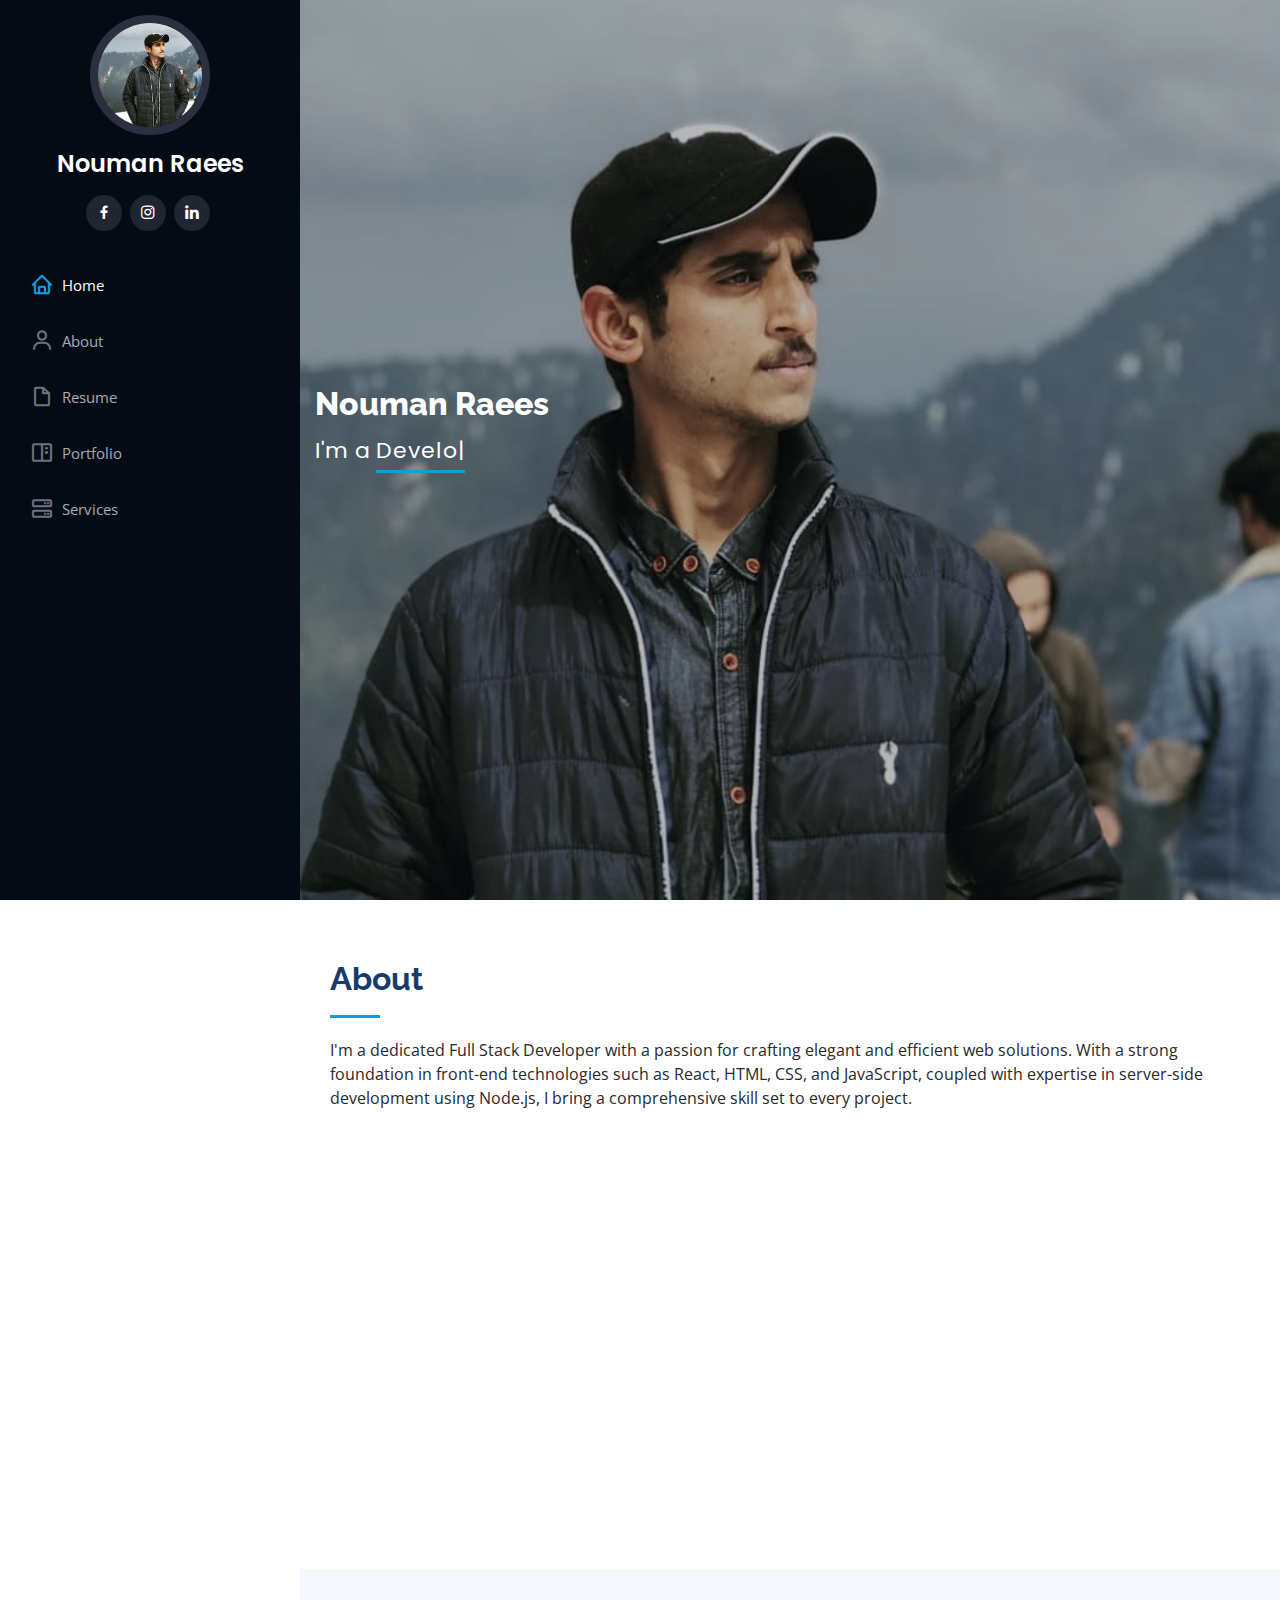
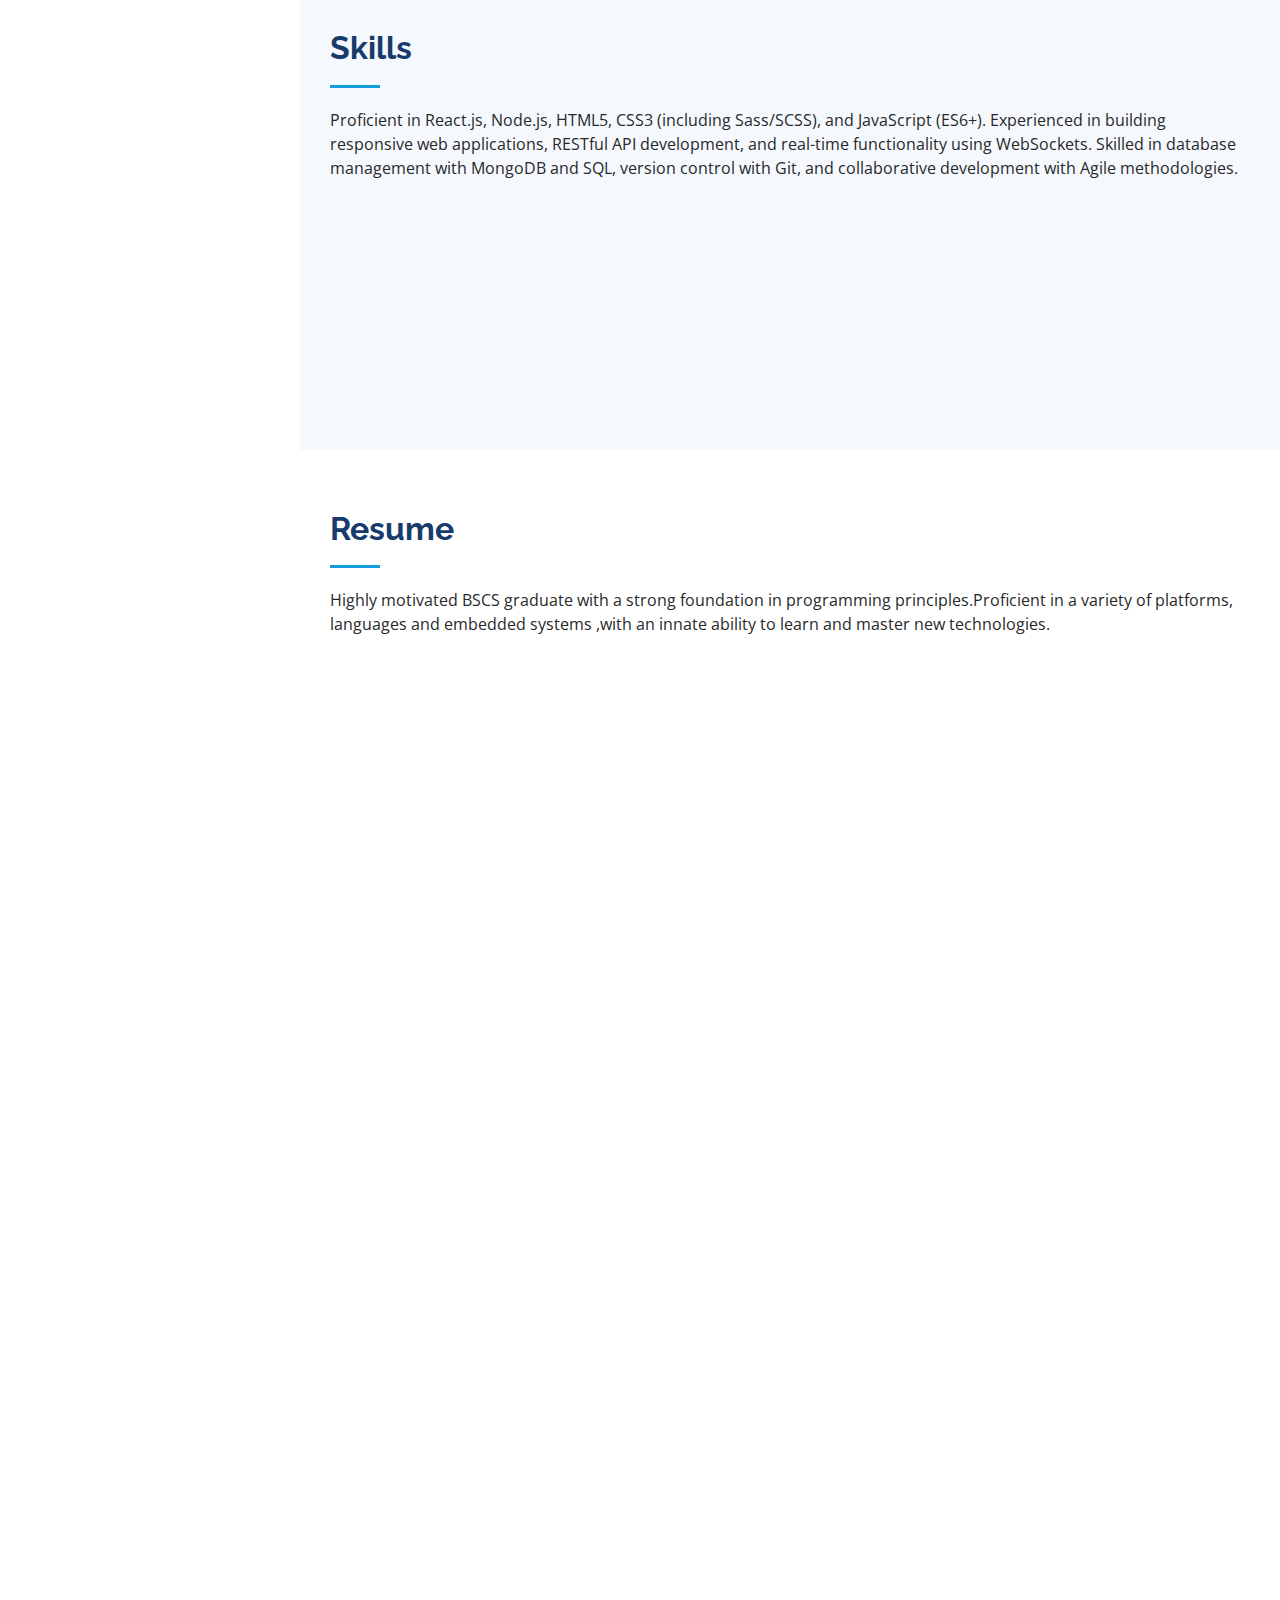
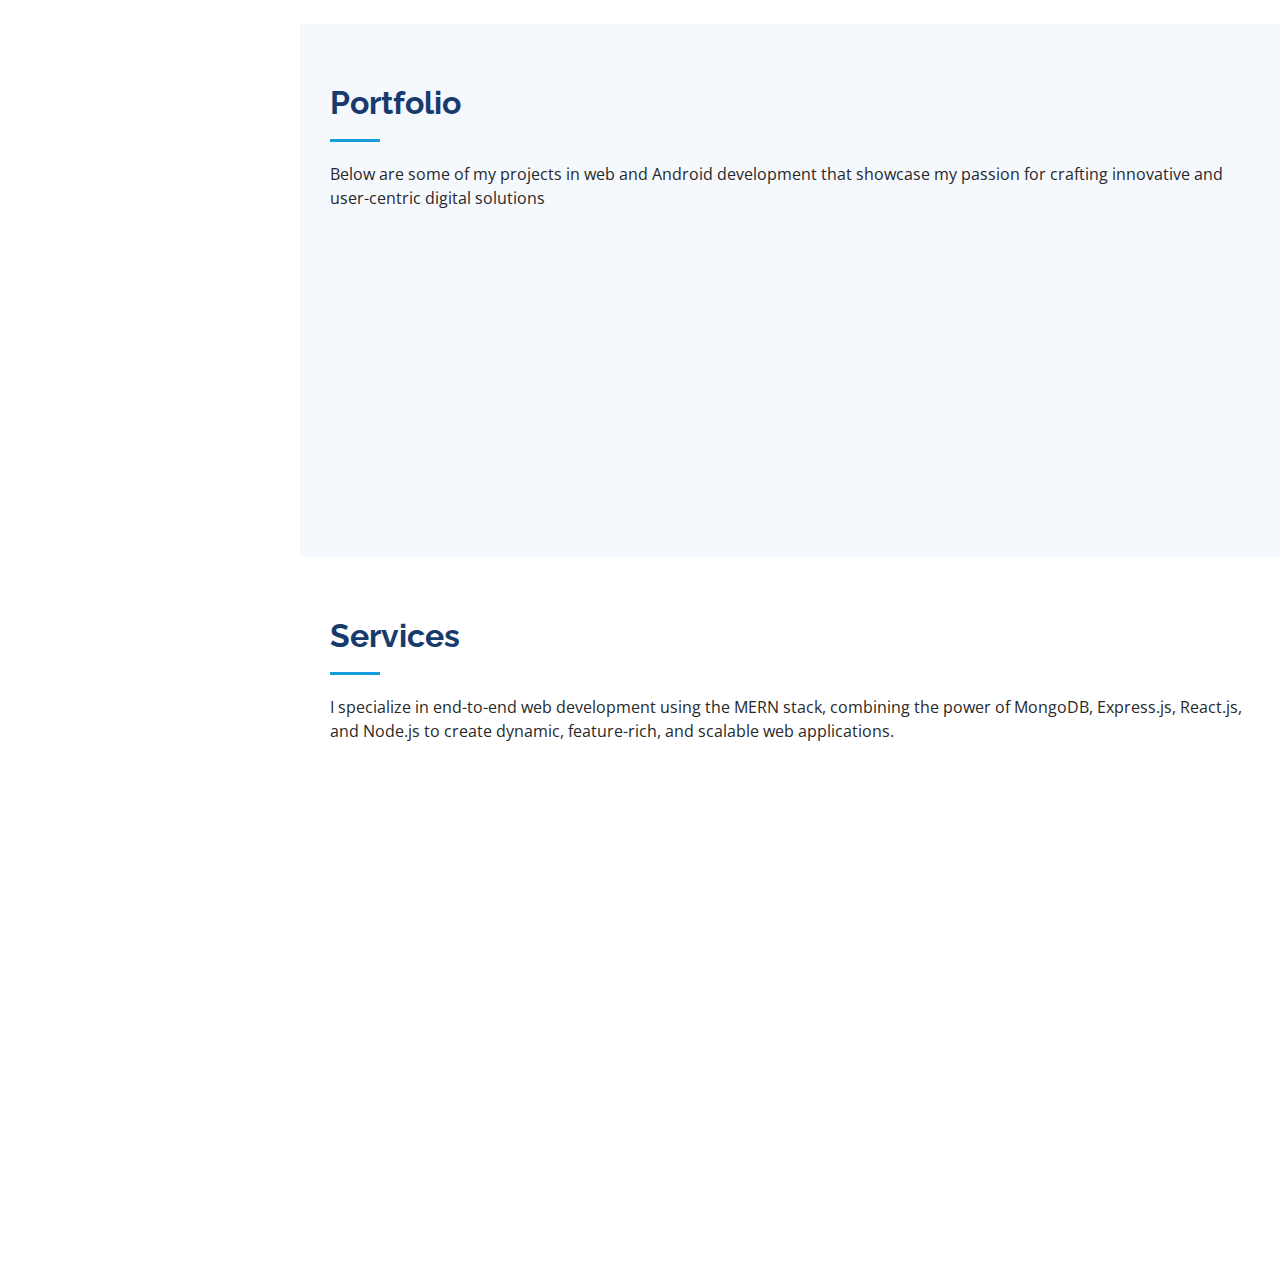
<file: index.html>
<!DOCTYPE html>
<html lang="en">

<head>
    <meta charset="utf-8">
    <meta content="width=device-width, initial-scale=1.0" name="viewport">

    <title>Nouman Raees</title>
    <meta content="" name="description">
    <meta content="" name="keywords">

    <!-- Favicons -->
    <link href="assets/img/favicon.png" rel="icon">
    <link href="assets/img/apple-touch-icon.png" rel="apple-touch-icon">

    <!-- Google Fonts -->
    <link href="https://fonts.googleapis.com/css?family=Open+Sans:300,300i,400,400i,600,600i,700,700i|Raleway:300,300i,400,400i,500,500i,600,600i,700,700i|Poppins:300,300i,400,400i,500,500i,600,600i,700,700i" rel="stylesheet">

    <!-- Vendor CSS Files -->
    <link href="assets/vendor/aos/aos.css" rel="stylesheet">
    <link href="assets/vendor/bootstrap/css/bootstrap.min.css" rel="stylesheet">
    <link href="assets/vendor/bootstrap-icons/bootstrap-icons.css" rel="stylesheet">
    <link href="assets/vendor/boxicons/css/boxicons.min.css" rel="stylesheet">
    <link href="assets/vendor/glightbox/css/glightbox.min.css" rel="stylesheet">
    <link href="assets/vendor/swiper/swiper-bundle.min.css" rel="stylesheet">

    <!-- Template Main CSS File -->
    <link href="assets/css/style.css" rel="stylesheet">

    <!-- =======================================================
  * Template Name: iPortfolio
  * Updated: Sep 18 2023 with Bootstrap v5.3.2
  * Template URL: https://bootstrapmade.com/iportfolio-bootstrap-portfolio-websites-template/
  * Author: BootstrapMade.com
  * License: https://bootstrapmade.com/license/
  ======================================================== -->
</head>

<body>

    <!-- ======= Mobile nav toggle button ======= -->
    <i class="bi bi-list mobile-nav-toggle d-xl-none"></i>

    <!-- ======= Header ======= -->
    <header id="header">
        <div class="d-flex flex-column">

            <div class="profile">
                <img src="assets/img/profile-img.jpg" alt="" class="img-fluid rounded-circle">
                <h1 class="text-light"><a href="index.html">Nouman Raees</a></h1>
                <div class="social-links mt-3 text-center">
                    <a href="https://www.facebook.com/profile.php?id=100007724088456" class="facebook"><i class="bx bxl-facebook"></i></a>
                    <a href="https://www.instagram.com/nouman__raees/" class="instagram"><i class="bx bxl-instagram"></i></a>
                    <a href="https://www.linkedin.com/in/nouman-raees-69334a185/" class="linkedin"><i class="bx bxl-linkedin"></i></a>
                </div>
            </div>

            <nav id="navbar" class="nav-menu navbar">
                <ul>
                    <li><a href="#hero" class="nav-link scrollto active"><i class="bx bx-home"></i> <span>Home</span></a></li>
                    <li><a href="#about" class="nav-link scrollto"><i class="bx bx-user"></i> <span>About</span></a></li>
                    <li><a href="#resume" class="nav-link scrollto"><i class="bx bx-file-blank"></i> <span>Resume</span></a></li>
                    <li><a href="#portfolio" class="nav-link scrollto"><i class="bx bx-book-content"></i> <span>Portfolio</span></a></li>
                    <li><a href="#services" class="nav-link scrollto"><i class="bx bx-server"></i> <span>Services</span></a></li>
                </ul>
            </nav>
            <!-- .nav-menu -->
        </div>
    </header>
    <!-- End Header -->

    <!-- ======= Hero Section ======= -->
    <section id="hero" class="d-flex flex-column justify-content-center align-items-center">
        <div class="hero-container" data-aos="fade-in">
            <h1>Nouman Raees</h1>
            <p>I'm a <span class="typed" data-typed-items=" Developer, Freelancer"></span></p>
        </div>
    </section>
    <!-- End Hero -->

    <main id="main">

        <!-- ======= About Section ======= -->
        <section id="about" class="about">
            <div class="container">

                <div class="section-title">
                    <h2>About</h2>
                    <p>I'm a dedicated Full Stack Developer with a passion for crafting elegant and efficient web solutions. With a strong foundation in front-end technologies such as React, HTML, CSS, and JavaScript, coupled with expertise in server-side
                        development using Node.js, I bring a comprehensive skill set to every project. </p>
                </div>

                <div class="row div-center">

                    <div class="col-lg-8 pt-4 pt-lg-0 content div-content" data-aos="fade-left">
                        <h3>Full stack web Developer.</h3>
                        <p class="fst-italic">
                            I'm here to turn your ideas into functional, user-friendly, and visually appealing web applications.
                        </p>
                        <div class="row">
                            <div class="col-lg-6">
                                <ul>
                                    <li><i class="bi bi-chevron-right"></i> <strong>Birthday:</strong> <span>24 August 1999</span></li>

                                    <li><i class="bi bi-chevron-right"></i> <strong>Phone:</strong> <span><a href = "tel:+923450226760">+923450226760</a></span></li>
                                    <li><i class="bi bi-chevron-right"></i> <strong>City:</strong> <span>Islamabad , PAKISTAN</span></li>
                                </ul>
                            </div>
                            <div class="col-lg-6">
                                <ul>
                                    <li><i class="bi bi-chevron-right"></i> <strong>Age:</strong> <span>24</span></li>
                                    <li><i class="bi bi-chevron-right"></i> <strong>Degree:</strong> <span>Bachelor</span></li>
                                    <li><i class="bi bi-chevron-right"></i> <strong>Email:</strong> <span><a href = "mailto:noumanraees901@gmail.com">noumanraees901@gmail.com</a></span></li>

                                </ul>
                            </div>
                        </div>
                        <p>
                            Ready to embark on your web development journey? Whether you need a full-scale web application, a dynamic website, or assistance with improving your existing project, I'm here to help. Contact me today, and together, we'll create web solutions that stand
                            out in the digital landscape.
                        </p>
                    </div>
                </div>

            </div>
        </section>
        <!-- End About Section -->



        <!-- ======= Skills Section ======= -->
        <section id="skills" class="skills section-bg">
            <div class="container">

                <div class="section-title">
                    <h2>Skills</h2>
                    <p>Proficient in React.js, Node.js, HTML5, CSS3 (including Sass/SCSS), and JavaScript (ES6+). Experienced in building responsive web applications, RESTful API development, and real-time functionality using WebSockets. Skilled in database
                        management with MongoDB and SQL, version control with Git, and collaborative development with Agile methodologies. </p>
                </div>

                <div class="row skills-content">

                    <div class="col-lg-6" data-aos="fade-up">

                        <div class="progress">
                            <span class="skill">HTML <i class="val">100%</i></span>
                            <div class="progress-bar-wrap">
                                <div class="progress-bar" role="progressbar" aria-valuenow="100" aria-valuemin="0" aria-valuemax="100"></div>
                            </div>
                        </div>

                        <div class="progress">
                            <span class="skill">CSS <i class="val">90%</i></span>
                            <div class="progress-bar-wrap">
                                <div class="progress-bar" role="progressbar" aria-valuenow="90" aria-valuemin="0" aria-valuemax="100"></div>
                            </div>
                        </div>

                        <div class="progress">
                            <span class="skill">JavaScript <i class="val">85%</i></span>
                            <div class="progress-bar-wrap">
                                <div class="progress-bar" role="progressbar" aria-valuenow="75" aria-valuemin="0" aria-valuemax="100"></div>
                            </div>
                        </div>

                    </div>

                    <div class="col-lg-6" data-aos="fade-up" data-aos-delay="100">

                        <div class="progress">
                            <span class="skill">React <i class="val">80%</i></span>
                            <div class="progress-bar-wrap">
                                <div class="progress-bar" role="progressbar" aria-valuenow="80" aria-valuemin="0" aria-valuemax="100"></div>
                            </div>
                        </div>

                        <div class="progress">
                            <span class="skill">Node.js <i class="val">90%</i></span>
                            <div class="progress-bar-wrap">
                                <div class="progress-bar" role="progressbar" aria-valuenow="90" aria-valuemin="0" aria-valuemax="100"></div>
                            </div>
                        </div>

                        <div class="progress">
                            <span class="skill">API's <i class="val">70%</i></span>
                            <div class="progress-bar-wrap">
                                <div class="progress-bar" role="progressbar" aria-valuenow="55" aria-valuemin="0" aria-valuemax="100"></div>
                            </div>
                        </div>

                    </div>

                </div>

            </div>
        </section>
        <!-- End Skills Section -->

        <!-- ======= Resume Section ======= -->
        <section id="resume" class="resume">
            <div class="container">

                <div class="section-title">
                    <h2>Resume</h2>
                    <p>Highly motivated BSCS graduate with a strong foundation in programming principles.Proficient in a variety of platforms, languages and embedded systems ,with an innate ability to learn and master new technologies.</p>
                </div>

                <div class="row">
                    <div class="col-lg-6" data-aos="fade-up">
                        <h3 class="resume-title">Sumary</h3>
                        <div class="resume-item pb-0">
                            <h4>Nouman Raees</h4>
                            <p><em>Innovative and deadline-driven full stack developer with 1+ years of experience designing and developing responsive websites</em></p>
                            <ul>
                                <li>Islamabad, Pakistan</li>
                                <li>(+92) 3450226760</li>
                                <li>noumanraees901@gmail.com</li>
                            </ul>
                        </div>

                        <h3 class="resume-title">Education</h3>
                        <div class="resume-item">
                            <h4>Bachelor of Science in Computer Science.</h4>
                            <h5>2018 - 2022</h5>
                            <p><em>Comsats University Islamabad</em></p>
                            <p>I successfully completed coursework in Data Structures (DS), Object-Oriented Programming (OOP), Programming Fundamentals (PF), Operating Systems (OS), Artificial Intelligence (AI) , Web Development. Additionally, I expanded
                                my knowledge and skills by undertaking specialized courses in Android application development.</p>
                        </div>
                        <h3 class="resume-title">Certifications</h3>

                        <div class="resume-item">
                            <h4>Certifications</h4>

                            <p>
                                <li><em><a href="https://www.coursera.org/account/accomplishments/certificate/UTB3EBQYLFMF">Advanced React</a></em></li>
                                <li><em><a href="https://www.coursera.org/account/accomplishments/verify/NU7VXTYHC9K9"> Server Side JS with Node.js</a></em></li>
                                <li><em><a href="https://www.coursera.org/account/accomplishments/certificate/PUHED9R4K8XQ"> Programming with JavaScript</a></em></li>

                            </p>

                        </div>
                    </div>
                    <div class="col-lg-6" data-aos="fade-up" data-aos-delay="100">
                        <h3 class="resume-title">Professional Experience</h3>
                        <div class="resume-item">
                            <h4>Mern Stack Trainee</h4>
                            <h5>Sept 2022- Feb 2023</h5>
                            <p><em>SkipQ </em></p>
                            <ul>
                                <li>Acquired expertise in coding patterns and best practices for code optimization, enhancing my ability to write efficient and maintainable code.</li>
                                <li>Gained a deep understanding of API development using Node.js, allowing me to build robust back-end systems that handle data seamlessly. </li>
                                <li>Mastered React for front-end development, enabling me to create dynamic and user-friendly web interfaces with ease.</li>
                                <li>Developed proficiency in integrating front-end and back-end components to create fully functional MERN stack applications, showcasing my ability to work on full-stack projects.</li>
                            </ul>
                        </div>
                        <div class="resume-item">
                            <h4>Android Developer </h4>
                            <h5>June 2021- Sept 2021</h5>
                            <p><em>Eziline Software House</em></p>
                            <ul>
                                <li>Assisted in optimizing app performance by implementing best practices in Java and Android development, contributing to improved user experiences and efficient resource utilization..</li>
                                <li>Participated in code reviews, debugging sessions, and unit testing to ensure the reliability and performance of mobile applications, enhancing my problem-solving and troubleshooting skills</li>
                            </ul>
                        </div>
                    </div>
                </div>

            </div>
        </section>
        <!-- End Resume Section -->

        <!-- ======= Portfolio Section ======= -->
        <section id="portfolio" class="portfolio section-bg">
            <div class="container">

                <div class="section-title">
                    <h2>Portfolio</h2>
                    <p>Below are some of my projects in web and Android development that showcase my passion for crafting innovative and user-centric digital solutions
                    </p>
                </div>

                <div class="row" data-aos="fade-up">
                    <div class="col-lg-12 d-flex justify-content-center">

                    </div>
                </div>

                <div class="row portfolio-container" data-aos="fade-up" data-aos-delay="100">

                    <div class="col-lg-4 col-md-6 portfolio-item filter-app">
                        <div class="portfolio-wrap">
                            <img src="assets/img/1a.jpeg" class="img-fluid" alt="">
                            <div class="portfolio-links">
                                <a href="assets/img/1a.jpeg" data-gallery="portfolioGallery" class="portfolio-lightbox" title="App 1"><i class="bx bx-plus"></i></a>
                                <a href="portfolio-details.html" title="More Details"><i class="bx bx-link"></i></a>
                            </div>
                        </div>
                    </div>

                    <div class="col-lg-4 col-md-6 portfolio-item filter-web">
                        <div class="portfolio-wrap">
                            <img src="assets/img/2a.jpeg" class="img-fluid" alt="">
                            <div class="portfolio-links">
                                <a href="assets/img/2a.jpeg" data-gallery="portfolioGallery" class="portfolio-lightbox" title="Web 3"><i class="bx bx-plus"></i></a>
                                <a href="portfolio-detail2.html" title="More Details"><i class="bx bx-link"></i></a>
                            </div>
                        </div>
                    </div>












                    <div class="col-lg-4 col-md-6 portfolio-item filter-web">


                    </div>

                </div>
        </section>
        <!-- End Portfolio Section -->

        <!-- ======= Services Section ======= -->
        <section id="services" class="services">
            <div class="container">

                <div class="section-title">
                    <h2>Services</h2>
                    <p>I specialize in end-to-end web development using the MERN stack, combining the power of MongoDB, Express.js, React.js, and Node.js to create dynamic, feature-rich, and scalable web applications.</p>
                </div>

                <div class="row">
                    <div class="col-lg-4 col-md-6 icon-box" data-aos="fade-up">
                        <div class="icon"><i class="bi bi-briefcase"></i></div>
                        <h4 class="title"><a href="">Front-End Development</a></h4>
                        <p class="description"> Crafting modern, responsive, and user-friendly interfaces using React.js. I ensure seamless user experiences and captivating designs that engage your audience.</p>
                    </div>
                    <div class="col-lg-4 col-md-6 icon-box" data-aos="fade-up" data-aos-delay="100">
                        <div class="icon"><i class="bi bi-card-checklist"></i></div>
                        <h4 class="title"><a href="">Back-End Development</a></h4>
                        <p class="description">Building robust server-side solutions with Node.js and Express.js. I develop RESTful APIs, implement authentication, and handle data management to support application's functionality.</p>
                    </div>
                    <div class="col-lg-4 col-md-6 icon-box" data-aos="fade-up" data-aos-delay="200">
                        <div class="icon"><i class="bi bi-bar-chart"></i></div>
                        <h4 class="title"><a href="">API Integration</a></h4>
                        <p class="description">Connecting web application to external APIs or third-party services for extended functionality and real-time data exchange.</p>
                    </div>
                    <div class="col-lg-4 col-md-6 icon-box" data-aos="fade-up" data-aos-delay="300">
                        <div class="icon"><i class="bi bi-binoculars"></i></div>
                        <h4 class="title"><a href="">Performance Optimization</a></h4>
                        <p class="description">Employing industry best practices to optimize web application for speed, responsiveness, and scalability.</p>
                    </div>
                    <div class="col-lg-4 col-md-6 icon-box" data-aos="fade-up" data-aos-delay="400">
                        <div class="icon"><i class="bi bi-brightness-high"></i></div>
                        <h4 class="title"><a href="">Testing and Debugging</a></h4>
                        <p class="description">Rigorous testing, debugging, and quality assurance to deliver error-free and reliable applications.</p>
                    </div>
                    <div class="col-lg-4 col-md-6 icon-box" data-aos="fade-up" data-aos-delay="500">
                        <div class="icon"><i class="bi bi-calendar4-week"></i></div>
                        <h4 class="title"><a href="">Deployment and Hosting</a></h4>
                        <p class="description">Preparing your application for deployment and assisting in choosing the right hosting solution to ensure a seamless online presence.

                        </p>
                    </div>
                </div>

            </div>
        </section>
        <!-- End Services Section -->


        <!-- End Testimonials Section -->



    </main>
    <!-- End #main -->

    <!-- ======= Footer ======= 
    <footer id="footer">
        <div class="container">
            <div class="copyright">
                &copy; Copyright <strong><span>iPortfolio</span></strong>
            </div>
            <div class="credits">
                 All the links in the footer should remain intact. 
                 You can delete the links only if you purchased the pro version. 
                 Licensing information: https://bootstrapmade.com/license/ 
                 Purchase the pro version with working PHP/AJAX contact form: https://bootstrapmade.com/iportfolio-bootstrap-portfolio-websites-template/ 
                Designed by <a href="https://bootstrapmade.com/">BootstrapMade</a>
            </div>
        </div>
    </footer>-->
    <!-- End  Footer -->

    <a href="#" class="back-to-top d-flex align-items-center justify-content-center"><i class="bi bi-arrow-up-short"></i></a>

    <!-- Vendor JS Files -->
    <script src="assets/vendor/purecounter/purecounter_vanilla.js"></script>
    <script src="assets/vendor/aos/aos.js"></script>
    <script src="assets/vendor/bootstrap/js/bootstrap.bundle.min.js"></script>
    <script src="assets/vendor/glightbox/js/glightbox.min.js"></script>
    <script src="assets/vendor/isotope-layout/isotope.pkgd.min.js"></script>
    <script src="assets/vendor/swiper/swiper-bundle.min.js"></script>
    <script src="assets/vendor/typed.js/typed.umd.js"></script>
    <script src="assets/vendor/waypoints/noframework.waypoints.js"></script>
    <script src="assets/vendor/php-email-form/validate.js"></script>

    <!-- Template Main JS File -->
    <script src="assets/js/main.js"></script>

</body>

</html>
</file>
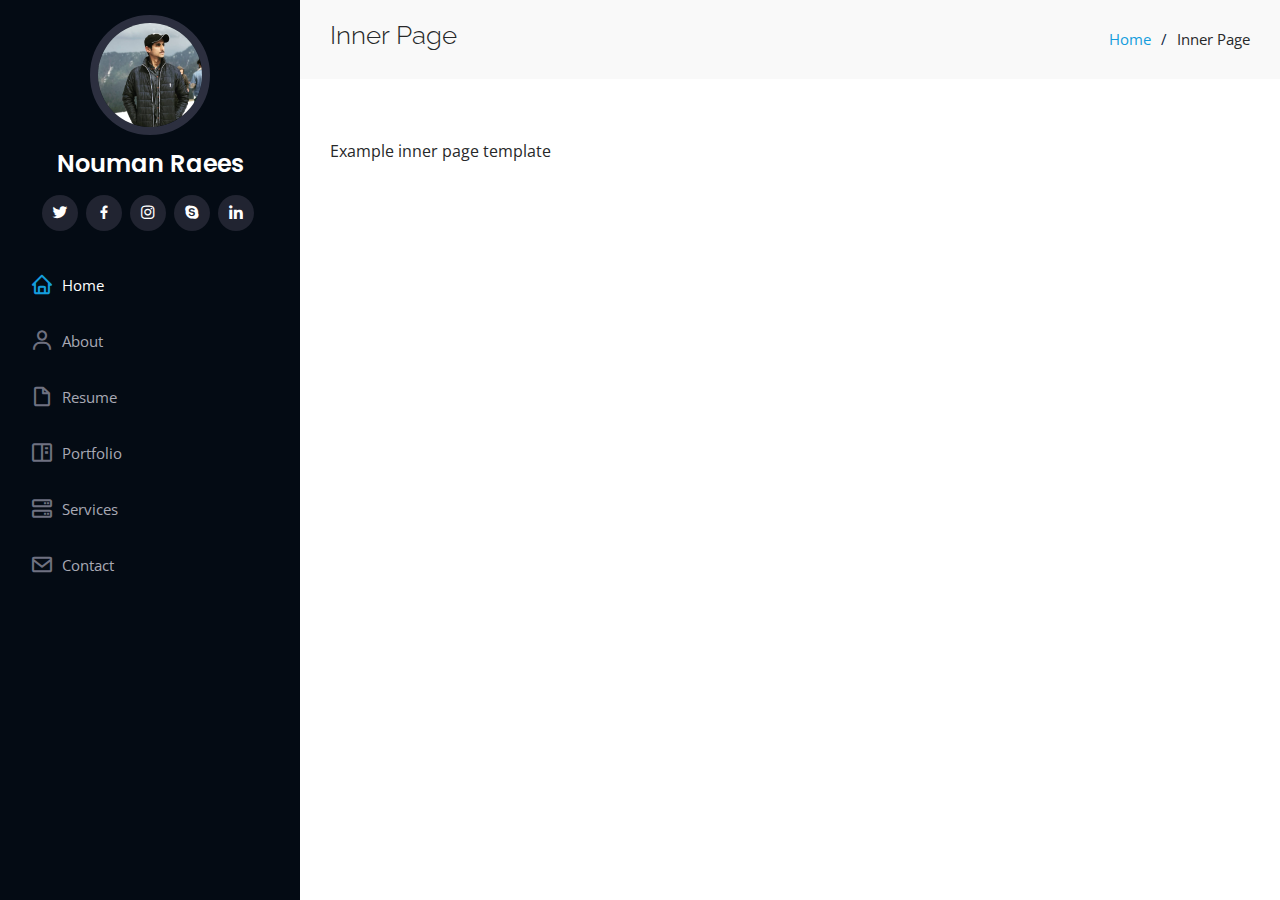
<file: inner-page.html>
<!DOCTYPE html>
<html lang="en">

<head>
    <meta charset="utf-8">
    <meta content="width=device-width, initial-scale=1.0" name="viewport">

    <title>Nouman's Portfolio</title>
    <meta content="" name="description">
    <meta content="" name="keywords">

    <link href="assets/img/favicon.png" rel="icon">
    <link href="assets/img/apple-touch-icon.png" rel="apple-touch-icon">

    <link href="https://fonts.googleapis.com/css?family=Open+Sans:300,300i,400,400i,600,600i,700,700i|Raleway:300,300i,400,400i,500,500i,600,600i,700,700i|Poppins:300,300i,400,400i,500,500i,600,600i,700,700i" rel="stylesheet">

    <link href="assets/vendor/aos/aos.css" rel="stylesheet">
    <link href="assets/vendor/bootstrap/css/bootstrap.min.css" rel="stylesheet">
    <link href="assets/vendor/bootstrap-icons/bootstrap-icons.css" rel="stylesheet">
    <link href="assets/vendor/boxicons/css/boxicons.min.css" rel="stylesheet">
    <link href="assets/vendor/glightbox/css/glightbox.min.css" rel="stylesheet">
    <link href="assets/vendor/swiper/swiper-bundle.min.css" rel="stylesheet">


    <link href="assets/css/style.css" rel="stylesheet">


</head>

<body>

    <i class="bi bi-list mobile-nav-toggle d-xl-none"></i>


    <header id="header">
        <div class="d-flex flex-column">

            <div class="profile">
                <img src="assets/img/profile-img.jpg" alt="" class="img-fluid rounded-circle">
                <h1 class="text-light"><a href="index.html">Nouman Raees</a></h1>
                <div class="social-links mt-3 text-center">
                    <a href="#" class="twitter"><i class="bx bxl-twitter"></i></a>
                    <a href="#" class="facebook"><i class="bx bxl-facebook"></i></a>
                    <a href="#" class="instagram"><i class="bx bxl-instagram"></i></a>
                    <a href="#" class="google-plus"><i class="bx bxl-skype"></i></a>
                    <a href="#" class="linkedin"><i class="bx bxl-linkedin"></i></a>
                </div>
            </div>

            <nav id="navbar" class="nav-menu navbar">
                <ul>
                    <li><a href="#hero" class="nav-link scrollto active"><i class="bx bx-home"></i> <span>Home</span></a></li>
                    <li><a href="#about" class="nav-link scrollto"><i class="bx bx-user"></i> <span>About</span></a></li>
                    <li><a href="#resume" class="nav-link scrollto"><i class="bx bx-file-blank"></i> <span>Resume</span></a></li>
                    <li><a href="#portfolio" class="nav-link scrollto"><i class="bx bx-book-content"></i> <span>Portfolio</span></a></li>
                    <li><a href="#services" class="nav-link scrollto"><i class="bx bx-server"></i> <span>Services</span></a></li>
                    <li><a href="#contact" class="nav-link scrollto"><i class="bx bx-envelope"></i> <span>Contact</span></a></li>
                </ul>
            </nav>
            <!-- .nav-menu -->
        </div>
    </header>
    <!-- End Header -->

    <main id="main">

        <!-- ======= Breadcrumbs ======= -->
        <section class="breadcrumbs">
            <div class="container">

                <div class="d-flex justify-content-between align-items-center">
                    <h2>Inner Page</h2>
                    <ol>
                        <li><a href="index.html">Home</a></li>
                        <li>Inner Page</li>
                    </ol>
                </div>

            </div>
        </section>
        <!-- End Breadcrumbs -->

        <section class="inner-page">
            <div class="container">
                <p>
                    Example inner page template
                </p>
            </div>
        </section>

    </main>
    <!-- End #main -->




    <!-- End  Footer -->

    <a href="#" class="back-to-top d-flex align-items-center justify-content-center"><i class="bi bi-arrow-up-short"></i></a>

    <!-- Vendor JS Files -->
    <script src="assets/vendor/purecounter/purecounter_vanilla.js"></script>
    <script src="assets/vendor/aos/aos.js"></script>
    <script src="assets/vendor/bootstrap/js/bootstrap.bundle.min.js"></script>
    <script src="assets/vendor/glightbox/js/glightbox.min.js"></script>
    <script src="assets/vendor/isotope-layout/isotope.pkgd.min.js"></script>
    <script src="assets/vendor/swiper/swiper-bundle.min.js"></script>
    <script src="assets/vendor/typed.js/typed.umd.js"></script>
    <script src="assets/vendor/waypoints/noframework.waypoints.js"></script>
    <script src="assets/vendor/php-email-form/validate.js"></script>

    <!-- Template Main JS File -->
    <script src="assets/js/main.js"></script>

</body>

</html>
</file>
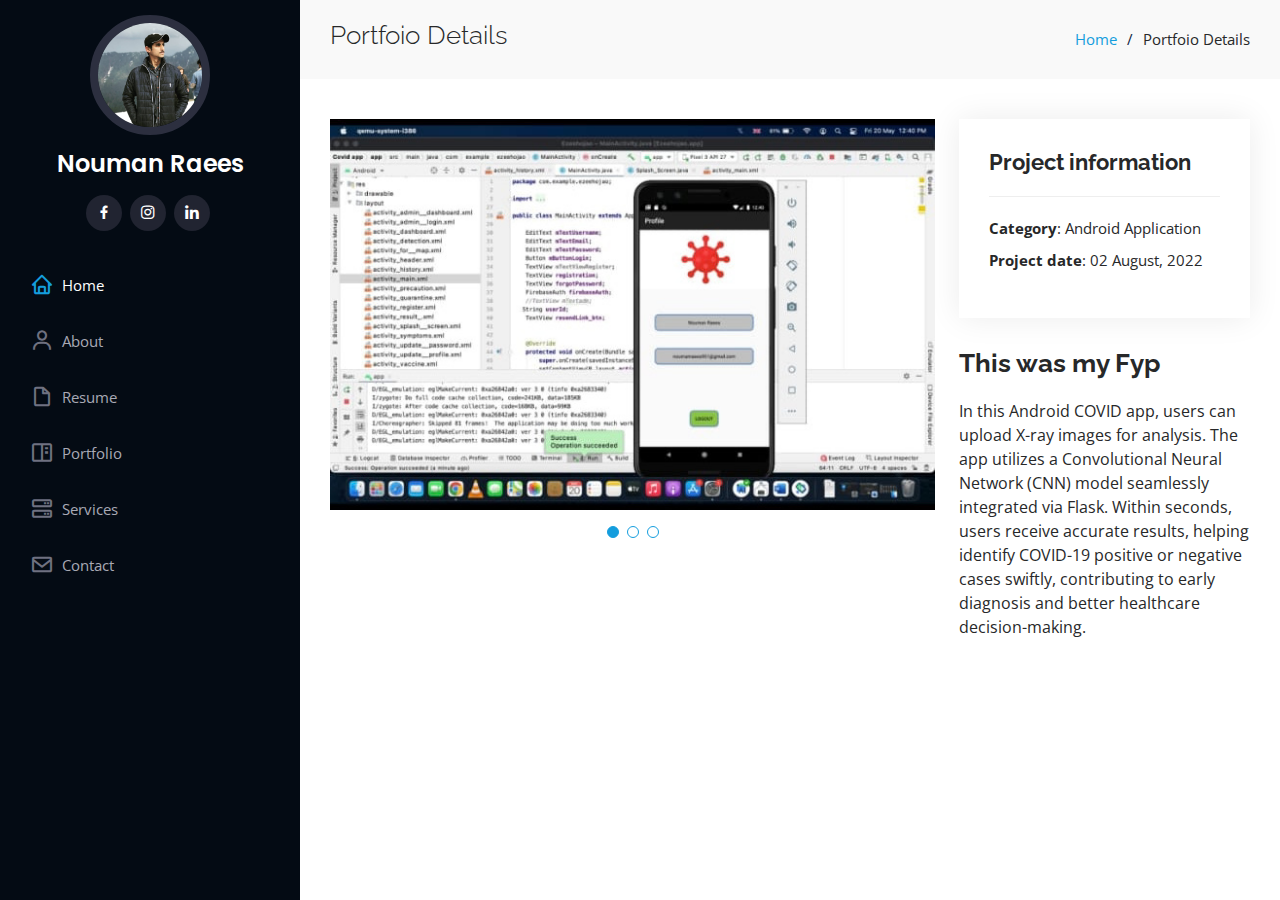
<file: portfolio-detail2.html>
<!DOCTYPE html>
<html lang="en">

<head>
    <meta charset="utf-8">
    <meta content="width=device-width, initial-scale=1.0" name="viewport">

    <title>Portfolio Details - iPortfolio Bootstrap Template</title>
    <meta content="" name="description">
    <meta content="" name="keywords">

    <!-- Favicons -->
    <link href="assets/img/favicon.png" rel="icon">
    <link href="assets/img/apple-touch-icon.png" rel="apple-touch-icon">

    <!-- Google Fonts -->
    <link href="https://fonts.googleapis.com/css?family=Open+Sans:300,300i,400,400i,600,600i,700,700i|Raleway:300,300i,400,400i,500,500i,600,600i,700,700i|Poppins:300,300i,400,400i,500,500i,600,600i,700,700i" rel="stylesheet">

    <!-- Vendor CSS Files -->
    <link href="assets/vendor/aos/aos.css" rel="stylesheet">
    <link href="assets/vendor/bootstrap/css/bootstrap.min.css" rel="stylesheet">
    <link href="assets/vendor/bootstrap-icons/bootstrap-icons.css" rel="stylesheet">
    <link href="assets/vendor/boxicons/css/boxicons.min.css" rel="stylesheet">
    <link href="assets/vendor/glightbox/css/glightbox.min.css" rel="stylesheet">
    <link href="assets/vendor/swiper/swiper-bundle.min.css" rel="stylesheet">

    <!-- Template Main CSS File -->
    <link href="assets/css/style.css" rel="stylesheet">


</head>

<body>

    <!-- ======= Mobile nav toggle button ======= -->
    <i class="bi bi-list mobile-nav-toggle d-xl-none"></i>

    <!-- ======= Header ======= -->
    <header id="header">
        <div class="d-flex flex-column">

            <div class="profile">
                <img src="assets/img/profile-img.jpg" alt="" class="img-fluid rounded-circle">
                <h1 class="text-light"><a href="index.html">Nouman Raees</a></h1>
                <div class="social-links mt-3 text-center">
                    <a href="https://www.facebook.com/profile.php?id=100007724088456" class="facebook"><i class="bx bxl-facebook"></i></a>
                    <a href="https://www.instagram.com/nouman__raees/" class="instagram"><i class="bx bxl-instagram"></i></a>
                    <a href="https://www.linkedin.com/in/nouman-raees-69334a185/" class="linkedin"><i class="bx bxl-linkedin"></i></a>
                </div>
            </div>

            <nav id="navbar" class="nav-menu navbar">
                <ul>
                    <li><a href="#hero" class="nav-link scrollto active"><i class="bx bx-home"></i> <span>Home</span></a></li>
                    <li><a href="#about" class="nav-link scrollto"><i class="bx bx-user"></i> <span>About</span></a></li>
                    <li><a href="#resume" class="nav-link scrollto"><i class="bx bx-file-blank"></i> <span>Resume</span></a></li>
                    <li><a href="#portfolio" class="nav-link scrollto"><i class="bx bx-book-content"></i> <span>Portfolio</span></a></li>
                    <li><a href="#services" class="nav-link scrollto"><i class="bx bx-server"></i> <span>Services</span></a></li>
                    <li><a href="#contact" class="nav-link scrollto"><i class="bx bx-envelope"></i> <span>Contact</span></a></li>
                </ul>
            </nav>
            <!-- .nav-menu -->
        </div>
    </header>
    <!-- End Header -->

    <main id="main">

        <!-- ======= Breadcrumbs ======= -->
        <section id="breadcrumbs" class="breadcrumbs">
            <div class="container">

                <div class="d-flex justify-content-between align-items-center">
                    <h2>Portfoio Details</h2>
                    <ol>
                        <li><a href="index.html">Home</a></li>
                        <li>Portfoio Details</li>
                    </ol>
                </div>

            </div>
        </section>
        <!-- End Breadcrumbs -->

        <!-- ======= Portfolio Details Section ======= -->
        <section id="portfolio-details" class="portfolio-details">
            <div class="container">

                <div class="row gy-4">

                    <div class="col-lg-8">
                        <div class="portfolio-details-slider swiper">
                            <div class="swiper-wrapper align-items-center">

                                <div class="swiper-slide">
                                    <img src="assets/img/2a.jpeg" alt="">
                                </div>

                                <div class="swiper-slide">
                                    <img src="assets/img/2b.jpeg" alt="">
                                </div>

                                <div class="swiper-slide">
                                    <img src="assets/img/2c.jpeg" alt="">
                                </div>

                            </div>
                            <div class="swiper-pagination"></div>
                        </div>
                    </div>

                    <div class="col-lg-4">
                        <div class="portfolio-info">
                            <h3>Project information</h3>
                            <ul>
                                <li><strong>Category</strong>: Android Application</li>
                                <li><strong>Project date</strong>: 02 August, 2022</li>

                            </ul>
                        </div>
                        <div class="portfolio-description">
                            <h2>This was my Fyp</h2>
                            <p>
                                In this Android COVID app, users can upload X-ray images for analysis. The app utilizes a Convolutional Neural Network (CNN) model seamlessly integrated via Flask. Within seconds, users receive accurate results, helping identify COVID-19 positive or negative
                                cases swiftly, contributing to early diagnosis and better healthcare decision-making.
                            </p>
                        </div>
                    </div>

                </div>

            </div>
        </section>
        <!-- End Portfolio Details Section -->

    </main>
    <!-- End #main -->





    <a href="#" class="back-to-top d-flex align-items-center justify-content-center"><i class="bi bi-arrow-up-short"></i></a>

    <!-- Vendor JS Files -->
    <script src="assets/vendor/purecounter/purecounter_vanilla.js"></script>
    <script src="assets/vendor/aos/aos.js"></script>
    <script src="assets/vendor/bootstrap/js/bootstrap.bundle.min.js"></script>
    <script src="assets/vendor/glightbox/js/glightbox.min.js"></script>
    <script src="assets/vendor/isotope-layout/isotope.pkgd.min.js"></script>
    <script src="assets/vendor/swiper/swiper-bundle.min.js"></script>
    <script src="assets/vendor/typed.js/typed.umd.js"></script>
    <script src="assets/vendor/waypoints/noframework.waypoints.js"></script>
    <script src="assets/vendor/php-email-form/validate.js"></script>

    <!-- Template Main JS File -->
    <script src="assets/js/main.js"></script>

</body>

</html>
</file>
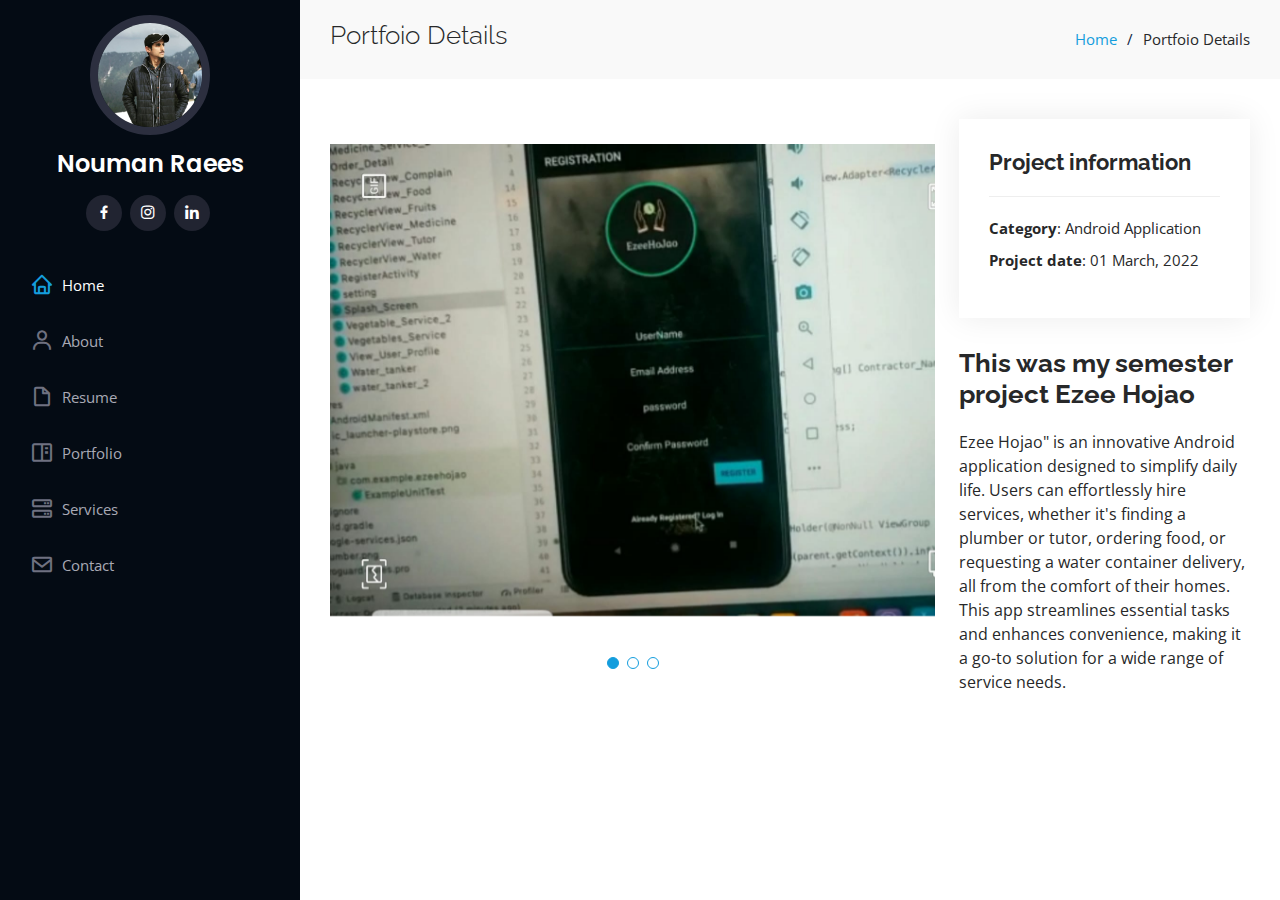
<file: portfolio-details.html>
<!DOCTYPE html>
<html lang="en">

<head>
    <meta charset="utf-8">
    <meta content="width=device-width, initial-scale=1.0" name="viewport">

    <title>Portfolio Details - iPortfolio Bootstrap Template</title>
    <meta content="" name="description">
    <meta content="" name="keywords">

    <!-- Favicons -->
    <link href="assets/img/favicon.png" rel="icon">
    <link href="assets/img/apple-touch-icon.png" rel="apple-touch-icon">

    <!-- Google Fonts -->
    <link href="https://fonts.googleapis.com/css?family=Open+Sans:300,300i,400,400i,600,600i,700,700i|Raleway:300,300i,400,400i,500,500i,600,600i,700,700i|Poppins:300,300i,400,400i,500,500i,600,600i,700,700i" rel="stylesheet">

    <!-- Vendor CSS Files -->
    <link href="assets/vendor/aos/aos.css" rel="stylesheet">
    <link href="assets/vendor/bootstrap/css/bootstrap.min.css" rel="stylesheet">
    <link href="assets/vendor/bootstrap-icons/bootstrap-icons.css" rel="stylesheet">
    <link href="assets/vendor/boxicons/css/boxicons.min.css" rel="stylesheet">
    <link href="assets/vendor/glightbox/css/glightbox.min.css" rel="stylesheet">
    <link href="assets/vendor/swiper/swiper-bundle.min.css" rel="stylesheet">

    <!-- Template Main CSS File -->
    <link href="assets/css/style.css" rel="stylesheet">


</head>

<body>

    <!-- ======= Mobile nav toggle button ======= -->
    <i class="bi bi-list mobile-nav-toggle d-xl-none"></i>

    <!-- ======= Header ======= -->
    <header id="header">
        <div class="d-flex flex-column">

            <div class="profile">
                <img src="assets/img/profile-img.jpg" alt="" class="img-fluid rounded-circle">
                <h1 class="text-light"><a href="index.html">Nouman Raees</a></h1>
                <div class="social-links mt-3 text-center">
                    <a href="https://www.facebook.com/profile.php?id=100007724088456" class="facebook"><i class="bx bxl-facebook"></i></a>
                    <a href="https://www.instagram.com/nouman__raees/" class="instagram"><i class="bx bxl-instagram"></i></a>
                    <a href="https://www.linkedin.com/in/nouman-raees-69334a185/" class="linkedin"><i class="bx bxl-linkedin"></i></a>
                </div>
            </div>

            <nav id="navbar" class="nav-menu navbar">
                <ul>
                    <li><a href="#hero" class="nav-link scrollto active"><i class="bx bx-home"></i> <span>Home</span></a></li>
                    <li><a href="#about" class="nav-link scrollto"><i class="bx bx-user"></i> <span>About</span></a></li>
                    <li><a href="#resume" class="nav-link scrollto"><i class="bx bx-file-blank"></i> <span>Resume</span></a></li>
                    <li><a href="#portfolio" class="nav-link scrollto"><i class="bx bx-book-content"></i> <span>Portfolio</span></a></li>
                    <li><a href="#services" class="nav-link scrollto"><i class="bx bx-server"></i> <span>Services</span></a></li>
                    <li><a href="#contact" class="nav-link scrollto"><i class="bx bx-envelope"></i> <span>Contact</span></a></li>
                </ul>
            </nav>
            <!-- .nav-menu -->
        </div>
    </header>
    <!-- End Header -->

    <main id="main">

        <!-- ======= Breadcrumbs ======= -->
        <section id="breadcrumbs" class="breadcrumbs">
            <div class="container">

                <div class="d-flex justify-content-between align-items-center">
                    <h2>Portfoio Details</h2>
                    <ol>
                        <li><a href="index.html">Home</a></li>
                        <li>Portfoio Details</li>
                    </ol>
                </div>

            </div>
        </section>
        <!-- End Breadcrumbs -->

        <!-- ======= Portfolio Details Section ======= -->
        <section id="portfolio-details" class="portfolio-details">
            <div class="container">

                <div class="row gy-4">

                    <div class="col-lg-8">
                        <div class="portfolio-details-slider swiper">
                            <div class="swiper-wrapper align-items-center">

                                <div class="swiper-slide">
                                    <img src="assets/img/1a.jpeg" alt="">
                                </div>

                                <div class="swiper-slide">
                                    <img src="assets/img/1b.jpeg" alt="">
                                </div>

                                <div class="swiper-slide">
                                    <img src="assets/img/1c.jpeg" alt="">
                                </div>

                            </div>
                            <div class="swiper-pagination"></div>
                        </div>
                    </div>

                    <div class="col-lg-4">
                        <div class="portfolio-info">
                            <h3>Project information</h3>
                            <ul>
                                <li><strong>Category</strong>: Android Application</li>
                                <li><strong>Project date</strong>: 01 March, 2022</li>

                            </ul>
                        </div>
                        <div class="portfolio-description">
                            <h2>This was my semester project Ezee Hojao</h2>
                            <p>
                                Ezee Hojao" is an innovative Android application designed to simplify daily life. Users can effortlessly hire services, whether it's finding a plumber or tutor, ordering food, or requesting a water container delivery, all from the comfort of their homes.
                                This app streamlines essential tasks and enhances convenience, making it a go-to solution for a wide range of service needs.
                            </p>
                        </div>
                    </div>

                </div>

            </div>
        </section>
        <!-- End Portfolio Details Section -->

    </main>
    <!-- End #main -->

    <!-- End  Footer -->

    <a href="#" class="back-to-top d-flex align-items-center justify-content-center"><i class="bi bi-arrow-up-short"></i></a>

    <!-- Vendor JS Files -->
    <script src="assets/vendor/purecounter/purecounter_vanilla.js"></script>
    <script src="assets/vendor/aos/aos.js"></script>
    <script src="assets/vendor/bootstrap/js/bootstrap.bundle.min.js"></script>
    <script src="assets/vendor/glightbox/js/glightbox.min.js"></script>
    <script src="assets/vendor/isotope-layout/isotope.pkgd.min.js"></script>
    <script src="assets/vendor/swiper/swiper-bundle.min.js"></script>
    <script src="assets/vendor/typed.js/typed.umd.js"></script>
    <script src="assets/vendor/waypoints/noframework.waypoints.js"></script>
    <script src="assets/vendor/php-email-form/validate.js"></script>

    <!-- Template Main JS File -->
    <script src="assets/js/main.js"></script>

</body>

</html>
</file>
<file: assets/css/style.css>
/**
* Template Name: iPortfolio
* Updated: Sep 18 2023 with Bootstrap v5.3.2
* Template URL: https://bootstrapmade.com/iportfolio-bootstrap-portfolio-websites-template/
* Author: BootstrapMade.com
* License: https://bootstrapmade.com/license/
*/


/*--------------------------------------------------------------
# General
--------------------------------------------------------------*/

body {
    font-family: "Open Sans", sans-serif;
    color: #272829;
}

a {
    color: #149ddd;
    text-decoration: none;
}

a:hover {
    color: #37b3ed;
    text-decoration: none;
}

h1,
h2,
h3,
h4,
h5,
h6 {
    font-family: "Raleway", sans-serif;
}


/*--------------------------------------------------------------
# Back to top button
--------------------------------------------------------------*/

.back-to-top {
    position: fixed;
    visibility: hidden;
    opacity: 0;
    right: 15px;
    bottom: 15px;
    z-index: 996;
    background: #149ddd;
    width: 40px;
    height: 40px;
    border-radius: 50px;
    transition: all 0.4s;
}

.back-to-top i {
    font-size: 28px;
    color: #fff;
    line-height: 0;
}

.back-to-top:hover {
    background: #2eafec;
    color: #fff;
}

.back-to-top.active {
    visibility: visible;
    opacity: 1;
}


/*--------------------------------------------------------------
# Header
--------------------------------------------------------------*/

#header {
    position: fixed;
    top: 0;
    left: 0;
    bottom: 0;
    width: 300px;
    transition: all ease-in-out 0.5s;
    z-index: 9997;
    transition: all 0.5s;
    padding: 0 15px;
    background: #040b14;
    overflow-y: auto;
}

#header .profile img {
    margin: 15px auto;
    display: block;
    width: 120px;
    border: 8px solid #2c2f3f;
}

#header .profile h1 {
    font-size: 24px;
    margin: 0;
    padding: 0;
    font-weight: 600;
    -moz-text-align-last: center;
    text-align-last: center;
    font-family: "Poppins", sans-serif;
}

#header .profile h1 a,
#header .profile h1 a:hover {
    color: #fff;
    text-decoration: none;
}

#header .profile .social-links a {
    font-size: 18px;
    display: inline-block;
    background: #212431;
    color: #fff;
    line-height: 1;
    padding: 8px 0;
    margin-right: 4px;
    border-radius: 50%;
    text-align: center;
    width: 36px;
    height: 36px;
    transition: 0.3s;
}

#header .profile .social-links a:hover {
    background: #149ddd;
    color: #fff;
    text-decoration: none;
}

#main {
    margin-left: 300px;
}

.container,
.container-fluid {
    padding-left: 30px;
    padding-right: 30px;
}

@media (max-width: 1199px) {
    #header {
        left: -300px;
    }
    #main {
        margin-left: 0;
    }
    .container,
    .container-fluid {
        padding-left: 12px;
        padding-right: 12px;
    }
}


/*--------------------------------------------------------------
# Navigation Menu
--------------------------------------------------------------*/


/* Desktop Navigation */

.nav-menu {
    padding: 30px 0 0 0;
}

.nav-menu * {
    margin: 0;
    padding: 0;
    list-style: none;
}

.nav-menu>ul>li {
    position: relative;
    white-space: nowrap;
}

.nav-menu a,
.nav-menu a:focus {
    display: flex;
    align-items: center;
    color: #a8a9b4;
    padding: 12px 15px;
    margin-bottom: 8px;
    transition: 0.3s;
    font-size: 15px;
}

.nav-menu a i,
.nav-menu a:focus i {
    font-size: 24px;
    padding-right: 8px;
    color: #6f7180;
}

.nav-menu a:hover,
.nav-menu .active,
.nav-menu .active:focus,
.nav-menu li:hover>a {
    text-decoration: none;
    color: #fff;
}

.nav-menu a:hover i,
.nav-menu .active i,
.nav-menu .active:focus i,
.nav-menu li:hover>a i {
    color: #149ddd;
}


/* Mobile Navigation */

.mobile-nav-toggle {
    position: fixed;
    right: 15px;
    top: 15px;
    z-index: 9998;
    border: 0;
    font-size: 24px;
    transition: all 0.4s;
    outline: none !important;
    background-color: #149ddd;
    color: #fff;
    width: 40px;
    height: 40px;
    display: inline-flex;
    align-items: center;
    justify-content: center;
    line-height: 0;
    border-radius: 50px;
    cursor: pointer;
}

.mobile-nav-active {
    overflow: hidden;
}

.mobile-nav-active #header {
    left: 0;
}


/*--------------------------------------------------------------
# Hero Section
--------------------------------------------------------------*/

#hero {
    width: 40;
    height: 100vh;
    background: url("../img/profile-img.jpg") top center;
    background-size: cover;
}

#hero:before {
    content: "";
    background: rgba(5, 13, 24, 0.3);
    position: absolute;
    bottom: 0;
    top: 0;
    left: 0;
    right: 0;
    z-index: 1;
}

#hero .hero-container {
    position: relative;
    z-index: 2;
    min-width: 300px;
}

@media (min-width: 1200px) {
    .hero-container {
        min-width: 650px !important;
    }
}

.div-center {
    display: flex;
    justify-content: center;
}

.div-content {
    box-shadow: 0px 2px 10px;
    border-radius: 15px;
    padding: 2% !important;
}

#hero h1 {
    margin: 0 0 10px 0;
    font-size: 32px;
    font-weight: 800;
    line-height: 40px;
    color: #fff;
}

#hero p {
    color: #fff;
    margin-bottom: 50px;
    font-size: 22px;
    font-family: "Poppins", sans-serif;
}

#hero p span {
    color: #fff;
    padding-bottom: 4px;
    letter-spacing: 1px;
    border-bottom: 3px solid #149ddd;
}

@media (min-width: 1024px) {
    #hero {
        background-attachment: fixed;
    }
}

@media (max-width: 768px) {
    #hero h1 {
        font-size: 26px;
        line-height: 36px;
    }
    #hero h2 {
        font-size: 18px;
        line-height: 24px;
        margin-bottom: 30px;
    }
}


/*--------------------------------------------------------------
# Sections General
--------------------------------------------------------------*/

section {
    padding: 60px 0;
    overflow: hidden;
}

.section-bg {
    background: #f5f8fd;
}

.section-title {
    padding-bottom: 30px;
}

.section-title h2 {
    font-size: 32px;
    font-weight: bold;
    margin-bottom: 20px;
    padding-bottom: 20px;
    position: relative;
    color: #173b6c;
}

.section-title h2::after {
    content: "";
    position: absolute;
    display: block;
    width: 50px;
    height: 3px;
    background: #149ddd;
    bottom: 0;
    left: 0;
}

.section-title p {
    margin-bottom: 0;
}


/*--------------------------------------------------------------
# About
--------------------------------------------------------------*/

.about .content h3 {
    font-weight: 700;
    font-size: 26px;
    color: #173b6c;
}

.about .content ul {
    list-style: none;
    padding: 0;
}

.about .content ul li {
    margin-bottom: 20px;
    display: flex;
    align-items: center;
}

.about .content ul strong {
    margin-right: 10px;
}

.about .content ul i {
    font-size: 16px;
    margin-right: 5px;
    color: #149ddd;
    line-height: 0;
}

.about .content p:last-child {
    margin-bottom: 0;
}


/*--------------------------------------------------------------
# Facts
--------------------------------------------------------------*/

.facts {
    padding-bottom: 30px;
}

.facts .count-box {
    padding: 30px;
    width: 100%;
}

.facts .count-box i {
    display: block;
    font-size: 44px;
    color: #149ddd;
    float: left;
    line-height: 0;
}

.facts .count-box span {
    font-size: 48px;
    line-height: 40px;
    display: block;
    font-weight: 700;
    color: #050d18;
    margin-left: 60px;
}

.facts .count-box p {
    padding: 15px 0 0 0;
    margin: 0 0 0 60px;
    font-family: "Raleway", sans-serif;
    font-size: 14px;
    color: #122f57;
}

.facts .count-box a {
    font-weight: 600;
    display: block;
    margin-top: 20px;
    color: #122f57;
    font-size: 15px;
    font-family: "Poppins", sans-serif;
    transition: ease-in-out 0.3s;
}

.facts .count-box a:hover {
    color: #1f5297;
}


/*--------------------------------------------------------------
# Akills
--------------------------------------------------------------*/

.skills .progress {
    height: 60px;
    display: block;
    background: none;
    border-radius: 0;
}

.skills .progress .skill {
    padding: 0;
    margin: 0 0 6px 0;
    text-transform: uppercase;
    display: block;
    font-weight: 600;
    font-family: "Poppins", sans-serif;
    color: #050d18;
}

.skills .progress .skill .val {
    float: right;
    font-style: normal;
}

.skills .progress-bar-wrap {
    background: #dce8f8;
    height: 10px;
}

.skills .progress-bar {
    width: 1px;
    height: 10px;
    transition: 0.9s;
    background-color: #149ddd;
}


/*--------------------------------------------------------------
# Resume
--------------------------------------------------------------*/

.resume .resume-title {
    font-size: 26px;
    font-weight: 700;
    margin-top: 20px;
    margin-bottom: 20px;
    color: #050d18;
}

.resume .resume-item {
    padding: 0 0 20px 20px;
    margin-top: -2px;
    border-left: 2px solid #1f5297;
    position: relative;
}

.resume .resume-item h4 {
    line-height: 18px;
    font-size: 18px;
    font-weight: 600;
    text-transform: uppercase;
    font-family: "Poppins", sans-serif;
    color: #050d18;
    margin-bottom: 10px;
}

.resume .resume-item h5 {
    font-size: 16px;
    background: #e4edf9;
    padding: 5px 15px;
    display: inline-block;
    font-weight: 600;
    margin-bottom: 10px;
}

.resume .resume-item ul {
    padding-left: 20px;
}

.resume .resume-item ul li {
    padding-bottom: 10px;
}

.resume .resume-item:last-child {
    padding-bottom: 0;
}

.resume .resume-item::before {
    content: "";
    position: absolute;
    width: 16px;
    height: 16px;
    border-radius: 50px;
    left: -9px;
    top: 0;
    background: #fff;
    border: 2px solid #1f5297;
}


/*--------------------------------------------------------------
# Portfolio
--------------------------------------------------------------*/

.portfolio .portfolio-item {
    margin-bottom: 30px;
}

.portfolio #portfolio-flters {
    padding: 0;
    margin: 0 auto 35px auto;
    list-style: none;
    text-align: center;
    background: #fff;
    border-radius: 50px;
    padding: 2px 15px;
}

.portfolio #portfolio-flters li {
    cursor: pointer;
    display: inline-block;
    padding: 10px 15px 8px 15px;
    font-size: 14px;
    font-weight: 600;
    line-height: 1;
    text-transform: uppercase;
    color: #272829;
    margin-bottom: 5px;
    transition: all 0.3s ease-in-out;
}

.portfolio #portfolio-flters li:hover,
.portfolio #portfolio-flters li.filter-active {
    color: #149ddd;
}

.portfolio #portfolio-flters li:last-child {
    margin-right: 0;
}

.portfolio .portfolio-wrap {
    transition: 0.3s;
    position: relative;
    overflow: hidden;
    z-index: 1;
}

.portfolio .portfolio-wrap::before {
    content: "";
    background: rgba(255, 255, 255, 0.5);
    position: absolute;
    left: 0;
    right: 0;
    top: 0;
    bottom: 0;
    transition: all ease-in-out 0.3s;
    z-index: 2;
    opacity: 0;
}

.portfolio .portfolio-wrap .portfolio-links {
    opacity: 1;
    left: 0;
    right: 0;
    bottom: -60px;
    z-index: 3;
    position: absolute;
    transition: all ease-in-out 0.3s;
    display: flex;
    justify-content: center;
}

.portfolio .portfolio-wrap .portfolio-links a {
    color: #fff;
    font-size: 28px;
    text-align: center;
    background: rgba(20, 157, 221, 0.75);
    transition: 0.3s;
    width: 50%;
}

.portfolio .portfolio-wrap .portfolio-links a:hover {
    background: rgba(20, 157, 221, 0.95);
}

.portfolio .portfolio-wrap .portfolio-links a+a {
    border-left: 1px solid #37b3ed;
}

.portfolio .portfolio-wrap:hover::before {
    top: 0;
    left: 0;
    right: 0;
    bottom: 0;
    opacity: 1;
}

.portfolio .portfolio-wrap:hover .portfolio-links {
    opacity: 1;
    bottom: 0;
}


/*--------------------------------------------------------------
# Portfolio Details
--------------------------------------------------------------*/

.portfolio-details {
    padding-top: 40px;
}

.portfolio-details .portfolio-details-slider img {
    width: 100%;
}

.portfolio-details .portfolio-details-slider .swiper-pagination {
    margin-top: 20px;
    position: relative;
}

.portfolio-details .portfolio-details-slider .swiper-pagination .swiper-pagination-bullet {
    width: 12px;
    height: 12px;
    background-color: #fff;
    opacity: 1;
    border: 1px solid #149ddd;
}

.portfolio-details .portfolio-details-slider .swiper-pagination .swiper-pagination-bullet-active {
    background-color: #149ddd;
}

.portfolio-details .portfolio-info {
    padding: 30px;
    box-shadow: 0px 0 30px rgba(5, 13, 24, 0.08);
}

.portfolio-details .portfolio-info h3 {
    font-size: 22px;
    font-weight: 700;
    margin-bottom: 20px;
    padding-bottom: 20px;
    border-bottom: 1px solid #eee;
}

.portfolio-details .portfolio-info ul {
    list-style: none;
    padding: 0;
    font-size: 15px;
}

.portfolio-details .portfolio-info ul li+li {
    margin-top: 10px;
}

.portfolio-details .portfolio-description {
    padding-top: 30px;
}

.portfolio-details .portfolio-description h2 {
    font-size: 26px;
    font-weight: 700;
    margin-bottom: 20px;
}

.portfolio-details .portfolio-description p {
    padding: 0;
}


/*--------------------------------------------------------------
# Services
--------------------------------------------------------------*/

.services .icon-box {
    margin-bottom: 20px;
}

.services .icon {
    float: left;
    display: flex;
    align-items: center;
    justify-content: center;
    width: 54px;
    height: 54px;
    background: #149ddd;
    border-radius: 50%;
    transition: 0.5s;
    border: 1px solid #149ddd;
}

.services .icon i {
    color: #fff;
    font-size: 24px;
    line-height: 0;
}

.services .icon-box:hover .icon {
    background: #fff;
}

.services .icon-box:hover .icon i {
    color: #149ddd;
}

.services .title {
    margin-left: 80px;
    font-weight: 700;
    margin-bottom: 15px;
    font-size: 18px;
}

.services .title a {
    color: #343a40;
}

.services .title a:hover {
    color: #149ddd;
}

.services .description {
    margin-left: 80px;
    line-height: 24px;
    font-size: 14px;
}


/*--------------------------------------------------------------
# Testimonials
--------------------------------------------------------------*/

.testimonials .testimonials-carousel,
.testimonials .testimonials-slider {
    overflow: hidden;
}

.testimonials .testimonial-item {
    box-sizing: content-box;
    text-align: center;
    min-height: 320px;
}

.testimonials .testimonial-item .testimonial-img {
    width: 90px;
    border-radius: 50%;
    margin: 0 auto;
}

.testimonials .testimonial-item h3 {
    font-size: 18px;
    font-weight: bold;
    margin: 10px 0 5px 0;
    color: #111;
}

.testimonials .testimonial-item h4 {
    font-size: 14px;
    color: #999;
    margin: 0;
}

.testimonials .testimonial-item .quote-icon-left,
.testimonials .testimonial-item .quote-icon-right {
    color: #c3e8fa;
    font-size: 26px;
}

.testimonials .testimonial-item .quote-icon-left {
    display: inline-block;
    left: -5px;
    position: relative;
}

.testimonials .testimonial-item .quote-icon-right {
    display: inline-block;
    right: -5px;
    position: relative;
    top: 10px;
}

.testimonials .testimonial-item p {
    font-style: italic;
    margin: 0 15px 15px 15px;
    padding: 20px;
    background: #fff;
    position: relative;
    margin-bottom: 35px;
    border-radius: 6px;
    box-shadow: 0px 2px 15px rgba(0, 0, 0, 0.1);
}

.testimonials .testimonial-item p::after {
    content: "";
    width: 0;
    height: 0;
    border-top: 20px solid #fff;
    border-right: 20px solid transparent;
    border-left: 20px solid transparent;
    position: absolute;
    bottom: -20px;
    left: calc(50% - 20px);
}

.testimonials .swiper-pagination {
    margin-top: 20px;
    position: relative;
}

.testimonials .swiper-pagination .swiper-pagination-bullet {
    width: 12px;
    height: 12px;
    background-color: #fff;
    opacity: 1;
    border: 1px solid #149ddd;
}

.testimonials .swiper-pagination .swiper-pagination-bullet-active {
    background-color: #149ddd;
}


/*--------------------------------------------------------------
# Contact
--------------------------------------------------------------*/

.contact {
    padding-bottom: 130px;
}

.contact .info {
    padding: 30px;
    background: #fff;
    width: 100%;
    box-shadow: 0 0 24px 0 rgba(0, 0, 0, 0.12);
}

.contact .info i {
    font-size: 20px;
    color: #149ddd;
    float: left;
    width: 44px;
    height: 44px;
    background: #dff3fc;
    display: flex;
    justify-content: center;
    align-items: center;
    border-radius: 50px;
    transition: all 0.3s ease-in-out;
}

.contact .info h4 {
    padding: 0 0 0 60px;
    font-size: 22px;
    font-weight: 600;
    margin-bottom: 5px;
    color: #050d18;
}

.contact .info p {
    padding: 0 0 10px 60px;
    margin-bottom: 20px;
    font-size: 14px;
    color: #173b6c;
}

.contact .info .email p {
    padding-top: 5px;
}

.contact .info .social-links {
    padding-left: 60px;
}

.contact .info .social-links a {
    font-size: 18px;
    display: inline-block;
    background: #333;
    color: #fff;
    line-height: 1;
    padding: 8px 0;
    border-radius: 50%;
    text-align: center;
    width: 36px;
    height: 36px;
    transition: 0.3s;
    margin-right: 10px;
}

.contact .info .social-links a:hover {
    background: #149ddd;
    color: #fff;
}

.contact .info .email:hover i,
.contact .info .address:hover i,
.contact .info .phone:hover i {
    background: #149ddd;
    color: #fff;
}

.contact .php-email-form {
    width: 100%;
    padding: 30px;
    background: #fff;
    box-shadow: 0 0 24px 0 rgba(0, 0, 0, 0.12);
}

.contact .php-email-form .form-group {
    padding-bottom: 8px;
}

.contact .php-email-form .validate {
    display: none;
    color: red;
    margin: 0 0 15px 0;
    font-weight: 400;
    font-size: 13px;
}

.contact .php-email-form .error-message {
    display: none;
    color: #fff;
    background: #ed3c0d;
    text-align: left;
    padding: 15px;
    font-weight: 600;
}

.contact .php-email-form .error-message br+br {
    margin-top: 25px;
}

.contact .php-email-form .sent-message {
    display: none;
    color: #fff;
    background: #18d26e;
    text-align: center;
    padding: 15px;
    font-weight: 600;
}

.contact .php-email-form .loading {
    display: none;
    background: #fff;
    text-align: center;
    padding: 15px;
}

.contact .php-email-form .loading:before {
    content: "";
    display: inline-block;
    border-radius: 50%;
    width: 24px;
    height: 24px;
    margin: 0 10px -6px 0;
    border: 3px solid #18d26e;
    border-top-color: #eee;
    animation: animate-loading 1s linear infinite;
}

.contact .php-email-form .form-group {
    margin-bottom: 15px;
}

.contact .php-email-form label {
    padding-bottom: 8px;
}

.contact .php-email-form input,
.contact .php-email-form textarea {
    border-radius: 0;
    box-shadow: none;
    font-size: 14px;
}

.contact .php-email-form input {
    height: 44px;
}

.contact .php-email-form textarea {
    padding: 10px 15px;
}

.contact .php-email-form button[type=submit] {
    background: #149ddd;
    border: 0;
    padding: 10px 24px;
    color: #fff;
    transition: 0.4s;
    border-radius: 4px;
}

.contact .php-email-form button[type=submit]:hover {
    background: #37b3ed;
}

@keyframes animate-loading {
    0% {
        transform: rotate(0deg);
    }
    100% {
        transform: rotate(360deg);
    }
}


/*--------------------------------------------------------------
# Breadcrumbs
--------------------------------------------------------------*/

.breadcrumbs {
    padding: 20px 0;
    background: #f9f9f9;
}

.breadcrumbs h2 {
    font-size: 26px;
    font-weight: 300;
}

.breadcrumbs ol {
    display: flex;
    flex-wrap: wrap;
    list-style: none;
    padding: 0;
    margin: 0;
    font-size: 15px;
}

.breadcrumbs ol li+li {
    padding-left: 10px;
}

.breadcrumbs ol li+li::before {
    display: inline-block;
    padding-right: 10px;
    color: #0e2442;
    content: "/";
}

@media (max-width: 768px) {
    .breadcrumbs .d-flex {
        display: block !important;
    }
    .breadcrumbs ol {
        display: block;
    }
    .breadcrumbs ol li {
        display: inline-block;
    }
}


/*--------------------------------------------------------------
# Footer
--------------------------------------------------------------*/

#footer {
    padding: 15px;
    color: #f4f6fd;
    font-size: 14px;
    position: fixed;
    left: 0;
    bottom: 0;
    width: 300px;
    z-index: 9999;
    background: #040b14;
}

#footer .copyright {
    text-align: center;
}

#footer .credits {
    padding-top: 5px;
    text-align: center;
    font-size: 13px;
    color: #eaebf0;
}

@media (max-width: 1199px) {
    #footer {
        position: static;
        width: auto;
        padding-right: 20px 15px;
    }
}
</file>
